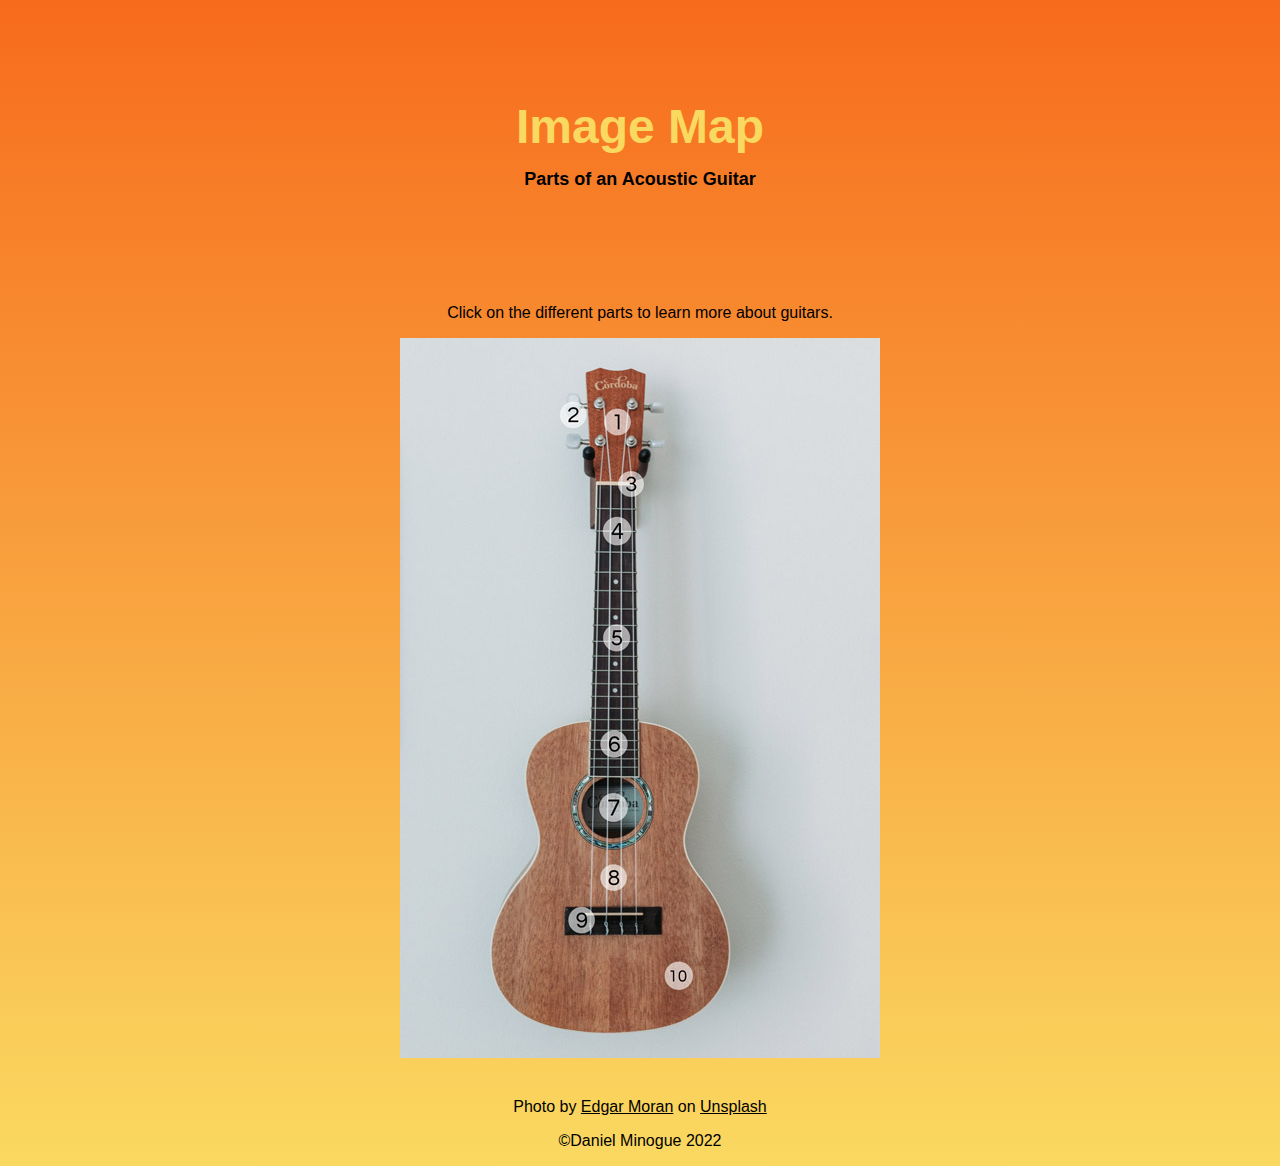
<file: index.html>
<!DOCTYPE html>
<html lang="en">
<head>
    <meta charset="UTF-8">
    <meta http-equiv="X-UA-Compatible" content="IE=edge">
    <meta name="viewport" content="width=device-width, initial-scale=1.0">
    <title>Image Map</title>
    <link rel="stylesheet" href="./style.css">
</head>
<body>
    <header>
        <h1>Image Map</h1>
        <h2>Parts of an Acoustic Guitar</h2>
    </header>
    <main>
        <p class="instructions">Click on the different parts to learn more about guitars.</p>
        <div class="image">
            <img src="./assets/guitar-labels.jpg" alt="An acoustic guitar." usemap="#workmap">
            <map name="workmap">
                <area shape="rectangle" coords="189,35,232,137" alt="headstock" href="./parts/headstock.html" touchstart="touchMap(0)">
                <area shape="circle" coords="173,67, 15" alt="tuning key" href="./parts/tuning-key.html" touchstart="touchMap(1)">
                <area shape="circle" coords="254,68, 15" alt="tuning key" href="./parts/tuning-key.html" touchstart="touchMap(2)">
                <area shape="circle" coords="175,101, 15" alt="tuning key" href="./parts/tuning-key.html" touchstart="touchMap(3)">
                <area shape="circle" coords="255,106, 15" alt="tuning key" href="./parts/tuning-key.html" touchstart="touchMap(4)">
                <area shape="rectangle" coords="193, 139, 235, 153" alt="nut" href="./parts/nut.html" touchstart="touchMap(5)">
                <area shape="rectangle" coords="200,158,236,233" alt="neck" href="./parts/neck.html" touchstart="touchMap(6)">
                <area shape="rectangle" coords="209,238,225,367" alt="position markers" href="./parts/position-markers.html" touchstart="touchMap(7)">
                <area shape="rectangle" coords="193,368,236,436" alt="fret-board" href="./parts/fretboard.html" touchstart="touchMap(8)">
                <area shape="circle" coords="209,469, 45" alt="sound hole" href="./parts/sound-hole.html" touchstart="touchMap(9)">
                <area shape="rectangle" coords="190,524,237,557" alt="strings" href="./parts/strings.html" touchstart="touchMap(10)">
                <area shape="rectangle" coords="167,568,255,599" alt="bridge" href="./parts/bridge.html" touchstart="touchMap(11)">
                <area shape="rectangle" coords="137,405,176,562" alt="body" href="./parts/body.html" touchstart="touchMap(12)">
                <area shape="rectangle" coords="291,391,248,561" alt="body" href="./parts/body.html" touchstart="touchMap(13)">
                <area shape="rectangle" coords="90,604,302,675" alt="body" href="./parts/body.html" touchstart="touchMap(14)">
              </map>
        </div>
    </main>
    <footer>
        <p>Photo by <a href="https://unsplash.com/@ymoran?utm_source=unsplash&utm_medium=referral&utm_content=creditCopyText">Edgar Moran</a> on <a href="https://unsplash.com/s/photos/guitar?utm_source=unsplash&utm_medium=referral&utm_content=creditCopyText">Unsplash</a>
        </p>
        <p>&#169;Daniel Minogue 2022</p>
    </footer>
    <script type="text/javascript">
        let area = document.getElementsByTagName('area')
       function touchMap(item) {
          window.location(area[item].href)
       }
    </script>
</body>
</html>
</file>
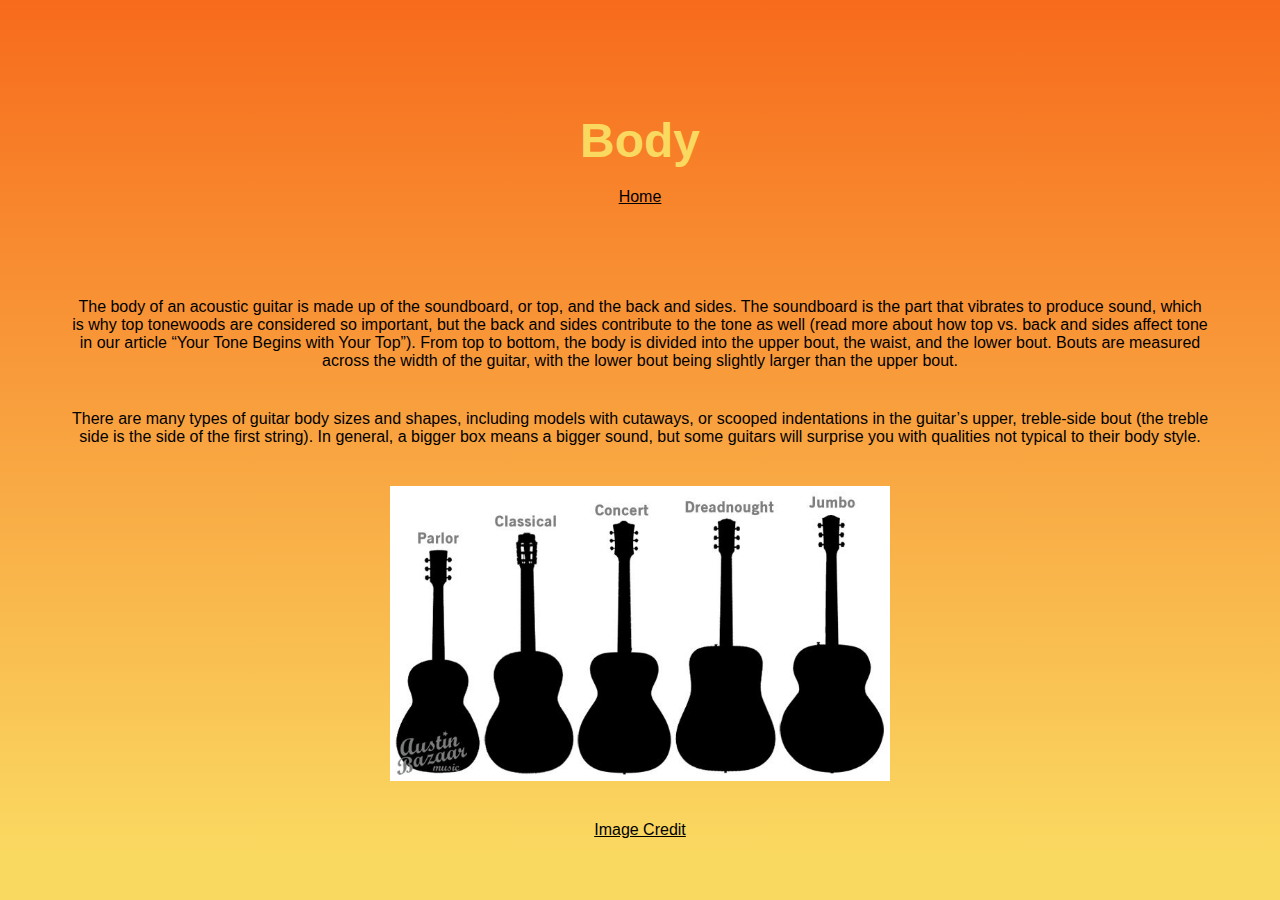
<file: parts/body.html>
<!DOCTYPE html>
<html lang="en">
<head>
    <meta charset="UTF-8">
    <meta http-equiv="X-UA-Compatible" content="IE=edge">
    <meta name="viewport" content="width=device-width, initial-scale=1.0">
    <title>Body</title>
    <link rel="stylesheet" href="../style.css">
</head>
<body>
    <header>
        <h1>Body</h1>
        <a class="home" href="/index.html">Home</a>
    </header>
    <main>
        <p class="description">The body of an acoustic guitar is made up of the soundboard, or top, and the back and sides. The soundboard is the part that vibrates to produce sound, which is why top tonewoods are considered so important, but the back and sides contribute to the tone as well (read more about how top vs. back and sides affect tone in our article “Your Tone Begins with Your Top”). From top to bottom, the body is divided into the upper bout, the waist, and the lower bout. Bouts are measured across the width of the guitar, with the lower bout being slightly larger than the upper bout.</p>
        <p class="description">
            There are many types of guitar body sizes and shapes, including models with cutaways, or scooped indentations in the guitar’s upper, treble-side bout (the treble side is the side of the first string). In general, a bigger box means a bigger sound, but some guitars will surprise you with qualities not typical to their body style. 
        </p>
        <div class="part_img">
            <img src="/assets/body.jpg" alt="Body of a guitar">
        </body>
        </div>
    </main>
    <footer>
        <a href="https://www.austinbazaar.com/blog/acoustic-guitar-buying-guide/">
            <p>Image Credit</p>
        </a>
    </footer>
</html>
</file>
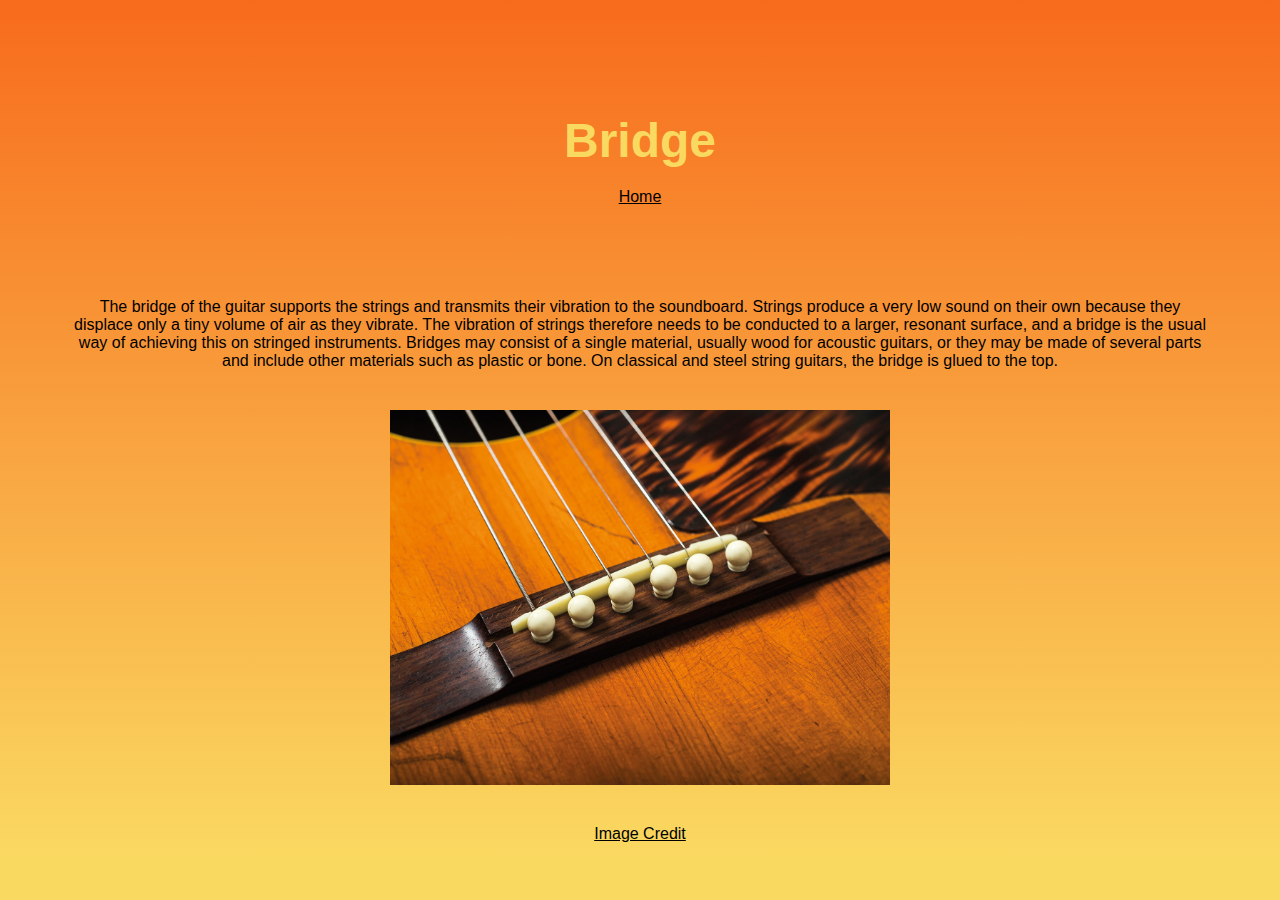
<file: parts/bridge.html>
<!DOCTYPE html>
<html lang="en">
<head>
    <meta charset="UTF-8">
    <meta http-equiv="X-UA-Compatible" content="IE=edge">
    <meta name="viewport" content="width=device-width, initial-scale=1.0">
    <title>Bridge</title>
    <link rel="stylesheet" href="../style.css">
</head>
<body>
    <header>
        <h1>Bridge</h1>
        <a class="home" href="/index.html">Home</a>
    </header>
    <main>
        <p class="description">The bridge of the guitar supports the strings and transmits their vibration to the soundboard. Strings produce a very low sound on their own because they displace only a tiny volume of air as they vibrate. The vibration of strings therefore needs to be conducted to a larger, resonant surface, and a bridge is the usual way of achieving this on stringed instruments. Bridges may consist of a single material, usually wood for acoustic guitars, or they may be made of several parts and include other materials such as plastic or bone. On classical and steel string guitars, the bridge is glued to the top.</p>
        <div class="part_img">
            <img src="/assets/bridge.jpg" alt="Bridge of a guitar">
        </body>
        </div>
    </main>
    <footer>
        <a href="https://guitar.com/guides/diy-workshop/acoustic-guitar-maintenance-tips/">
            <p>Image Credit</p>
        </a>
    </footer>
</html>
</file>
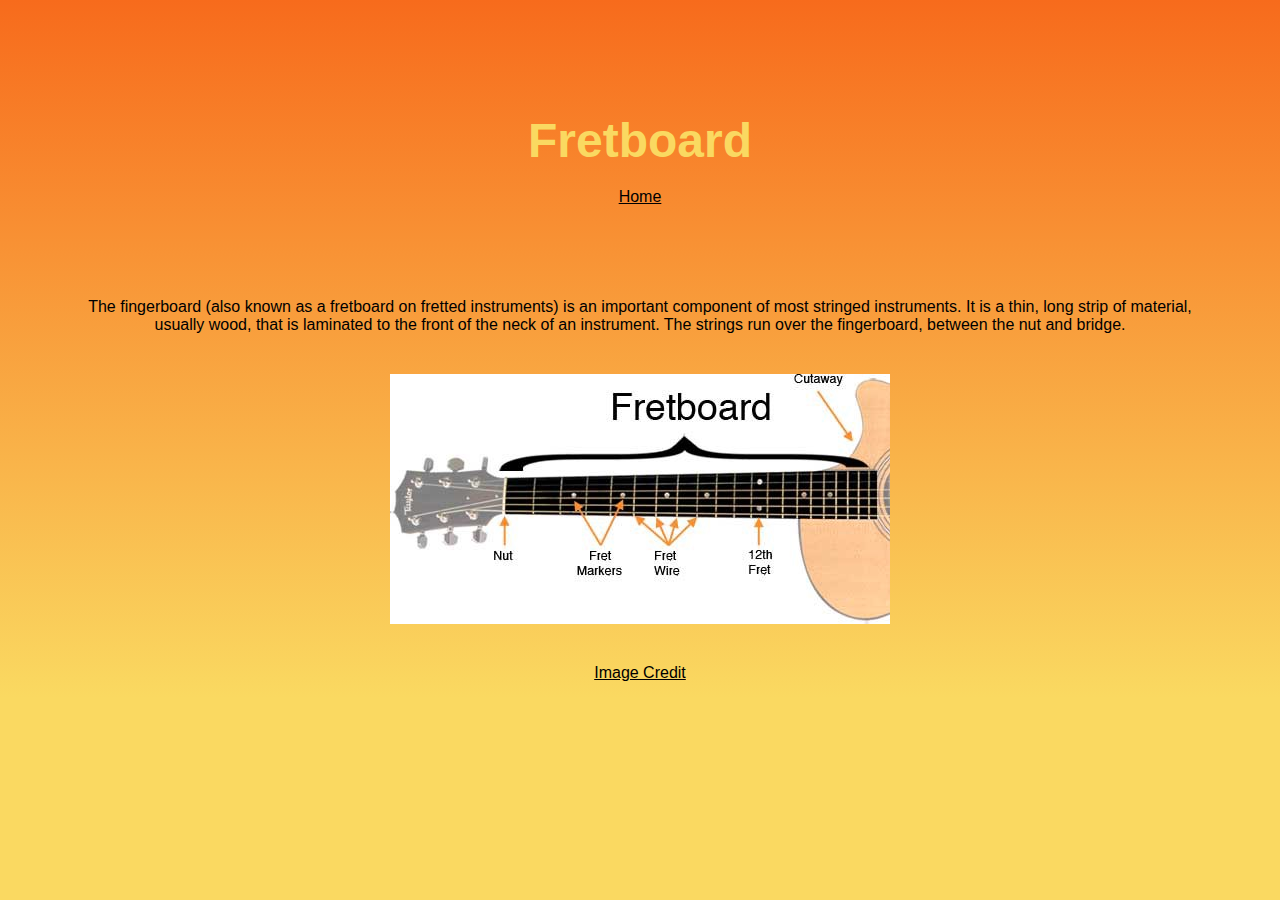
<file: parts/fretboard.html>
<!DOCTYPE html>
<html lang="en">
<head>
    <meta charset="UTF-8">
    <meta http-equiv="X-UA-Compatible" content="IE=edge">
    <meta name="viewport" content="width=device-width, initial-scale=1.0">
    <title>Fretboard</title>
    <link rel="stylesheet" href="../style.css">
</head>
<body>
    <header>
        <h1>Fretboard</h1>
        <a class="home" href="/index.html">Home</a>
    </header>
    <main>
        <p class="description">The fingerboard (also known as a fretboard on fretted instruments) is an important component of most stringed instruments. It is a thin, long strip of material, usually wood, that is laminated to the front of the neck of an instrument. The strings run over the fingerboard, between the nut and bridge.</p>
        <div class="part_img">
            <img src="/assets/fretboard.jpeg" alt="Fretboard of a guitar">
        </body>
        </div>
    </main>
    <footer>
        <a href="https://medium.com/@AndrewHorunWrestling/about-the-acoustic-guitar-fretboard-3d569c68723c">
            <p>Image Credit</p>
        </a>
    </footer>
</html>
</file>
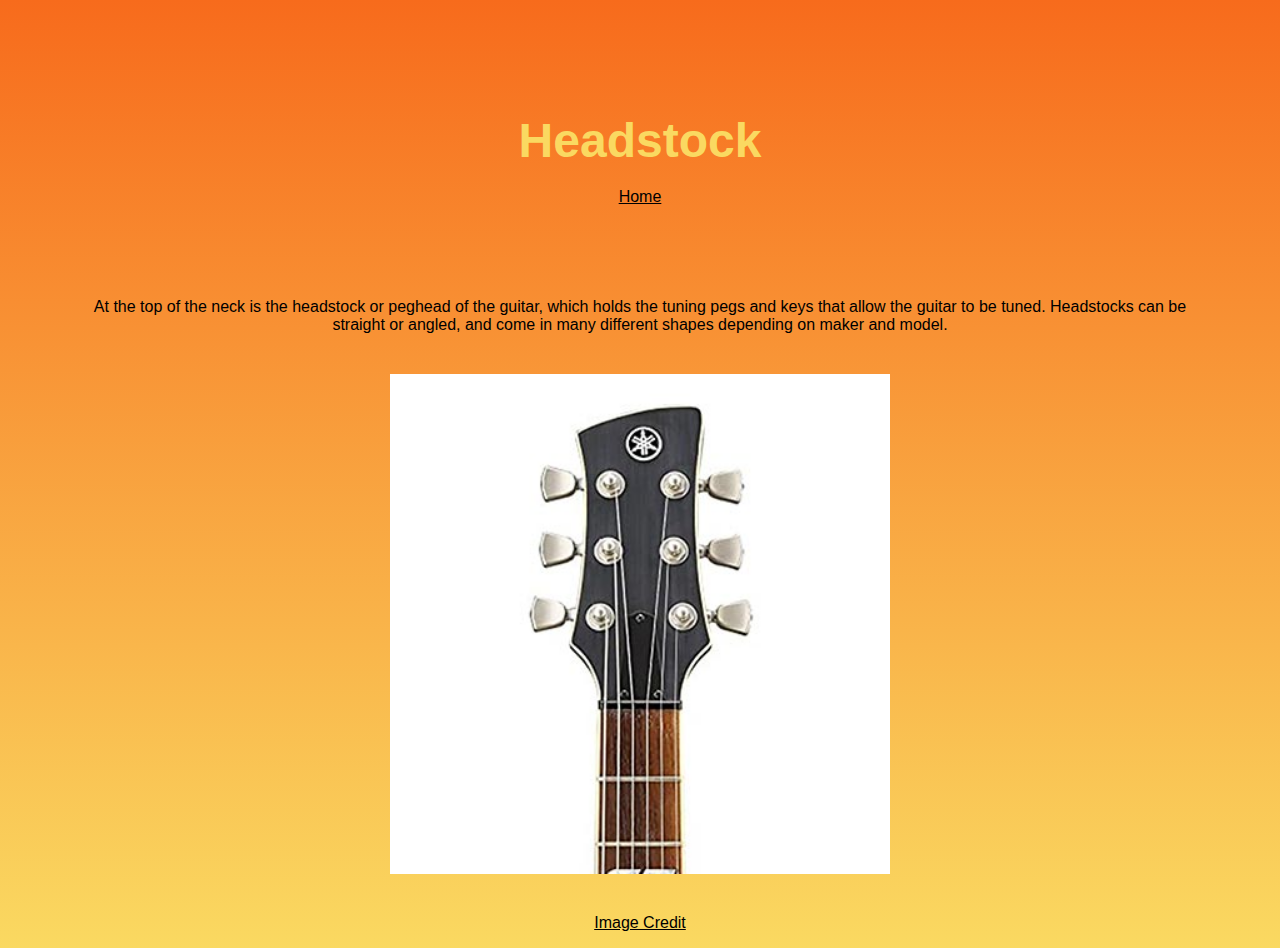
<file: parts/headstock.html>
<!DOCTYPE html>
<html lang="en">
<head>
    <meta charset="UTF-8">
    <meta http-equiv="X-UA-Compatible" content="IE=edge">
    <meta name="viewport" content="width=device-width, initial-scale=1.0">
    <title>Headstock</title>
    <link rel="stylesheet" href="../style.css">
</head>
<body>
    <header>
        <h1>Headstock</h1>
        <a class="home" href="/index.html">Home</a>
    </header>
    <main>
        <p class="description">At the top of the neck is the headstock or peghead of the guitar, which holds the tuning pegs and keys that allow the guitar to be tuned. Headstocks can be straight or angled, and come in many different shapes depending on maker and model.</p>
        <div class="part_img">
            <img src="/assets/headstock.jpg" alt="Headstock of a guitar">
        </body>
        </div>
    </main>
    <footer>
        <a href="https://www.guitarlobby.com/guitar-headstock-shapes/">
            <p>Image Credit</p>
        </a>
    </footer>
</html>
</file>
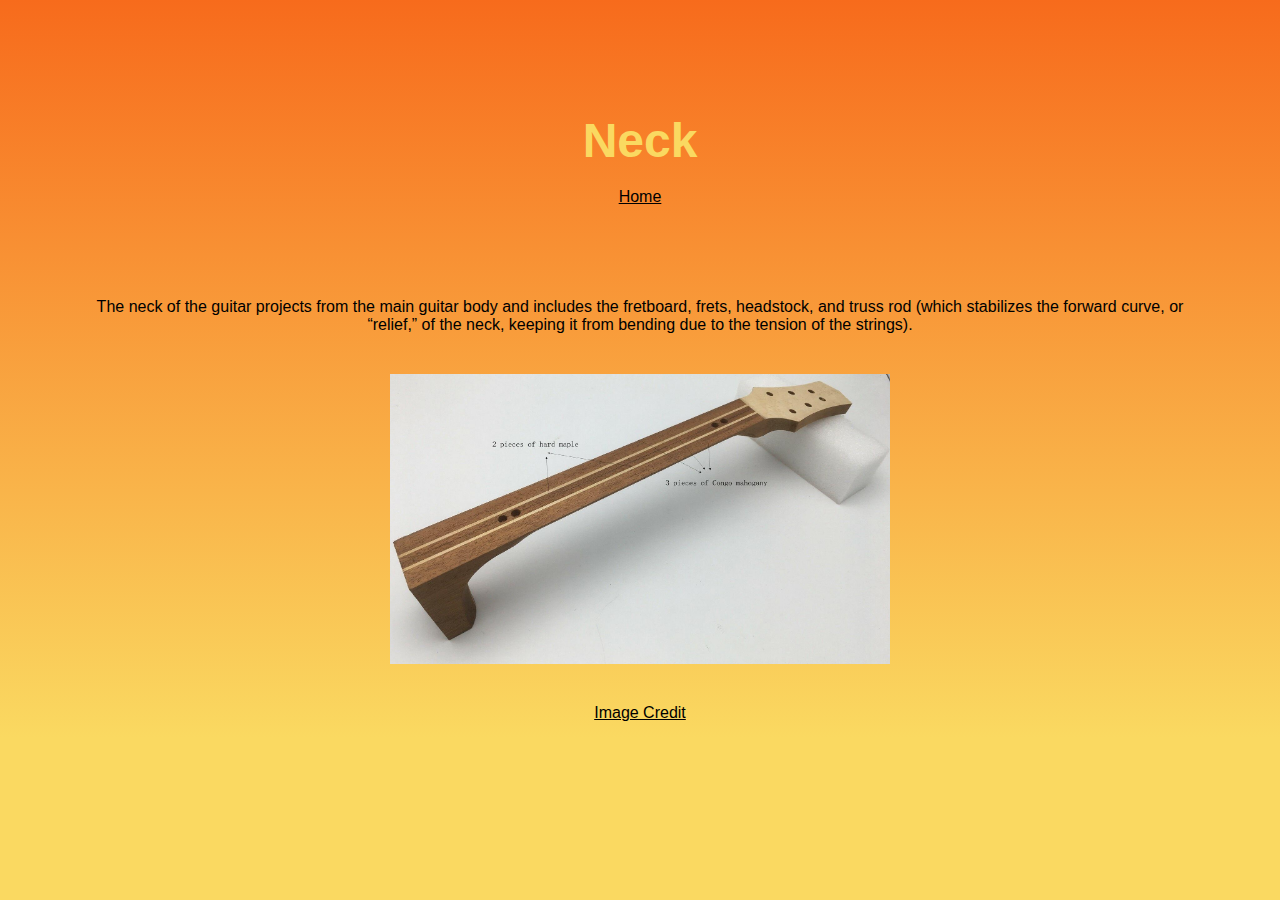
<file: parts/neck.html>
<!DOCTYPE html>
<html lang="en">
<head>
    <meta charset="UTF-8">
    <meta http-equiv="X-UA-Compatible" content="IE=edge">
    <meta name="viewport" content="width=device-width, initial-scale=1.0">
    <title>Neck</title>
    <link rel="stylesheet" href="../style.css">
</head>
<body>
    <header>
        <h1>Neck</h1>
        <a class="home" href="/index.html">Home</a>
    </header>
    <main>
        <p class="description">The neck of the guitar projects from the main guitar body and includes the fretboard, frets, headstock, and truss rod (which stabilizes the forward curve, or “relief,” of the neck, keeping it from bending due to the tension of the strings).</p>
        <div class="part_img">
            <img src="/assets/neck.jpg" alt="Neck of a guitar">
        </body>
        </div>
    </main>
    <footer>
        <a href="https://www.dhgate.com/product/acoustic-guitar-unfinished-neck-5-pieces/464633983.html">
            <p>Image Credit</p>
        </a>
    </footer>
</html>
</file>
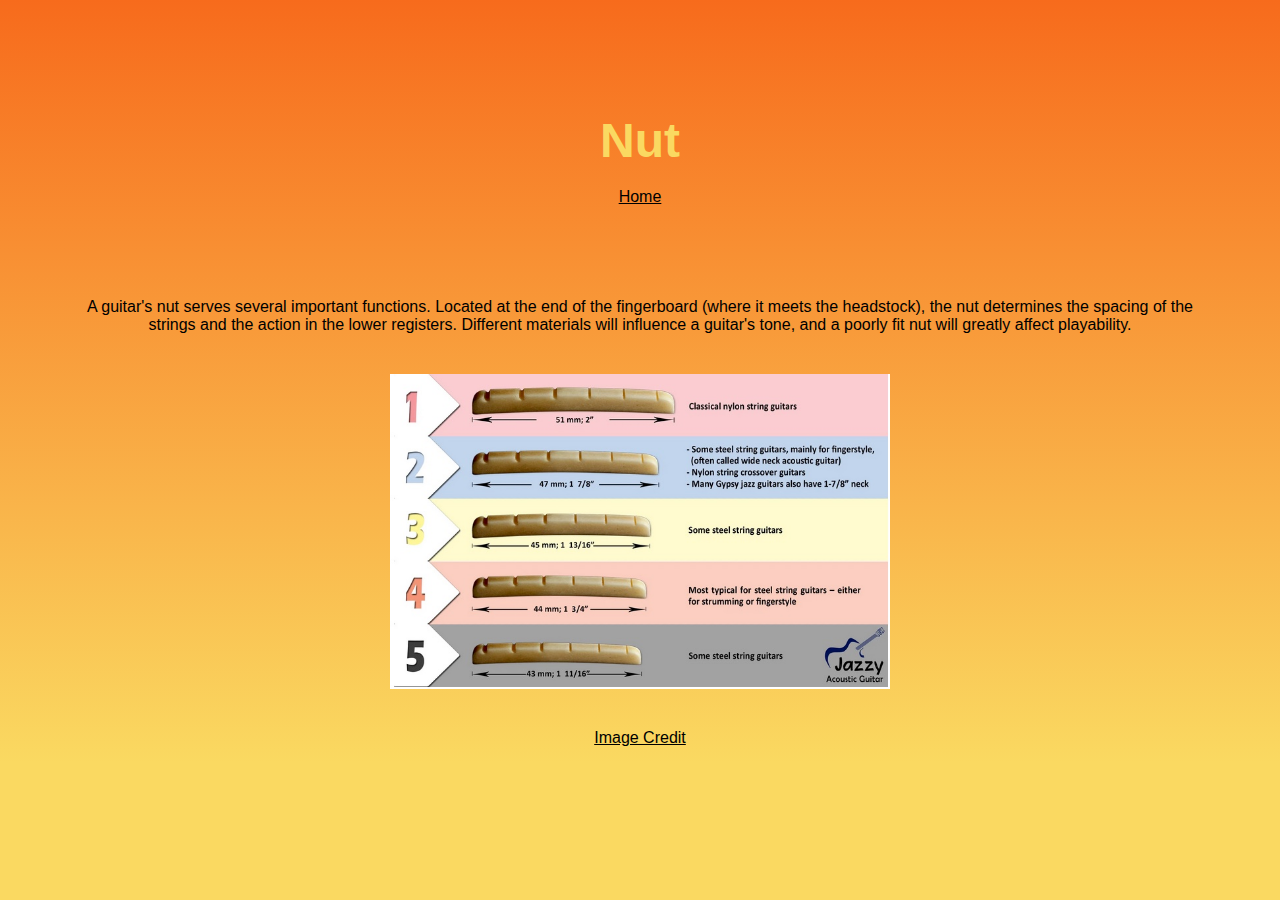
<file: parts/nut.html>
<!DOCTYPE html>
<html lang="en">
<head>
    <meta charset="UTF-8">
    <meta http-equiv="X-UA-Compatible" content="IE=edge">
    <meta name="viewport" content="width=device-width, initial-scale=1.0">
    <title>Nut</title>
    <link rel="stylesheet" href="../style.css">
</head>
<body>
    <header>
        <h1>Nut</h1>
        <a class="home" href="/index.html">Home</a>
    </header>
    <main>
        <p class="description">A guitar's nut serves several important functions. Located at the end of the fingerboard (where it meets the headstock), the nut determines the spacing of the strings and the action in the lower registers. Different materials will influence a guitar's tone, and a poorly fit nut will greatly affect playability.</p>
        <div class="part_img">
            <img src="/assets/nut.jpg" alt="Guitar nut">
        </body>
        </div>
    </main>
    <footer>
        <a href="https://acousticguitar.com/how-to-adjust-the-nut-on-an-acoustic-guitar/">
            <p>Image Credit</p>
        </a>
    </footer>
</html>
</file>
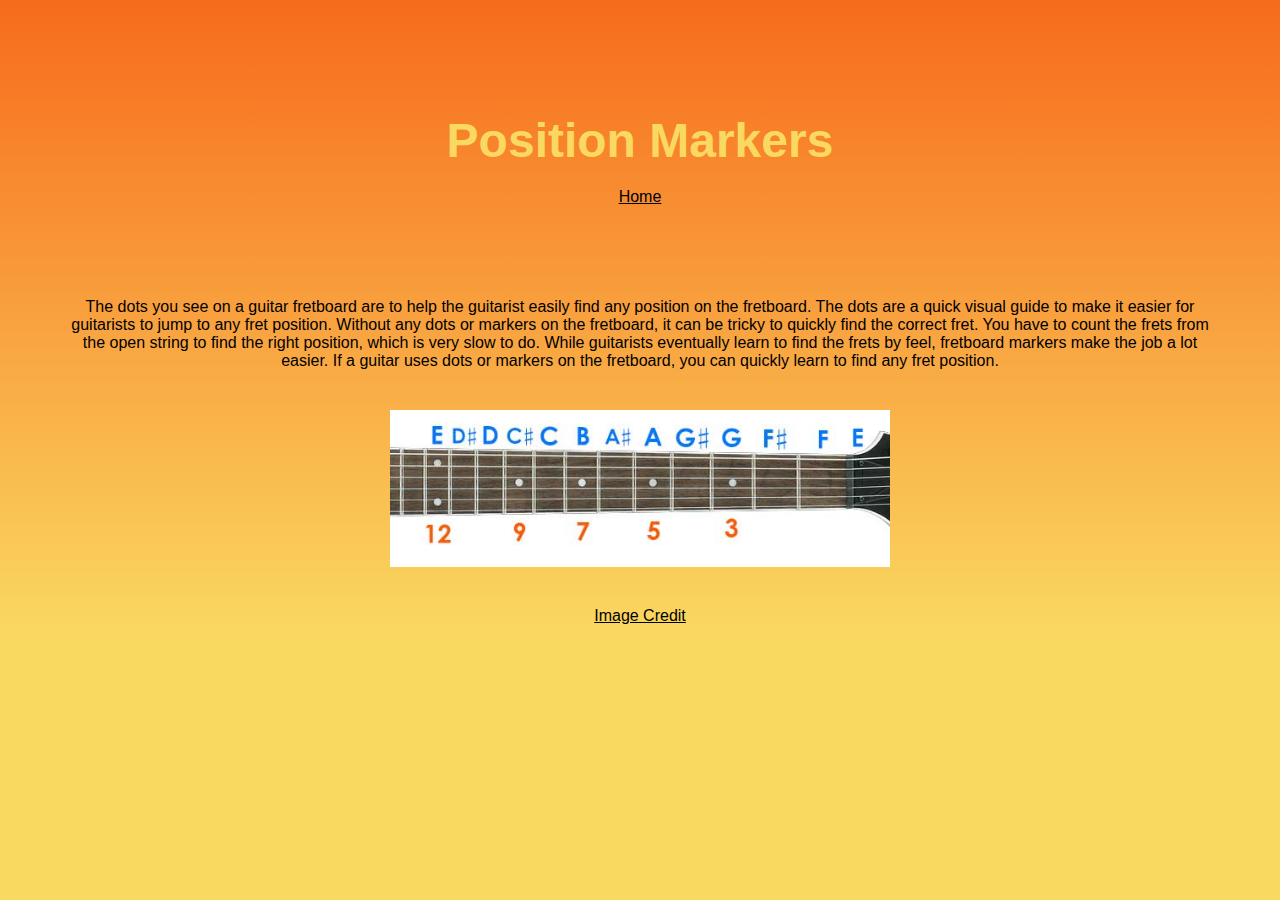
<file: parts/position-markers.html>
<!DOCTYPE html>
<html lang="en">
<head>
    <meta charset="UTF-8">
    <meta http-equiv="X-UA-Compatible" content="IE=edge">
    <meta name="viewport" content="width=device-width, initial-scale=1.0">
    <title>Position Markers</title>
    <link rel="stylesheet" href="../style.css">
</head>
<body>
    <header>
        <h1>Position Markers</h1>
        <a class="home" href="/index.html">Home</a>
    </header>
    <main>
        <p class="description">The dots you see on a guitar fretboard are to help the guitarist easily find any position on the fretboard. The dots are a quick visual guide to make it easier for guitarists to jump to any fret position. Without any dots or markers on the fretboard, it can be tricky to quickly find the correct fret. You have to count the frets from the open string to find the right position, which is very slow to do. While guitarists eventually learn to find the frets by feel, fretboard markers make the job a lot easier. If a guitar uses dots or markers on the fretboard, you can quickly learn to find any fret position.</p>
        <div class="part_img">
            <img src="/assets/position-markers.jpg" alt="Position markers on a guitar">
        </body>
        </div>
    </main>
    <footer>
        <a href="https://guitargearfinder.com/faq/fretboard-dots-inlays/">
            <p>Image Credit</p>
        </a>
    </footer>
</html>
</file>
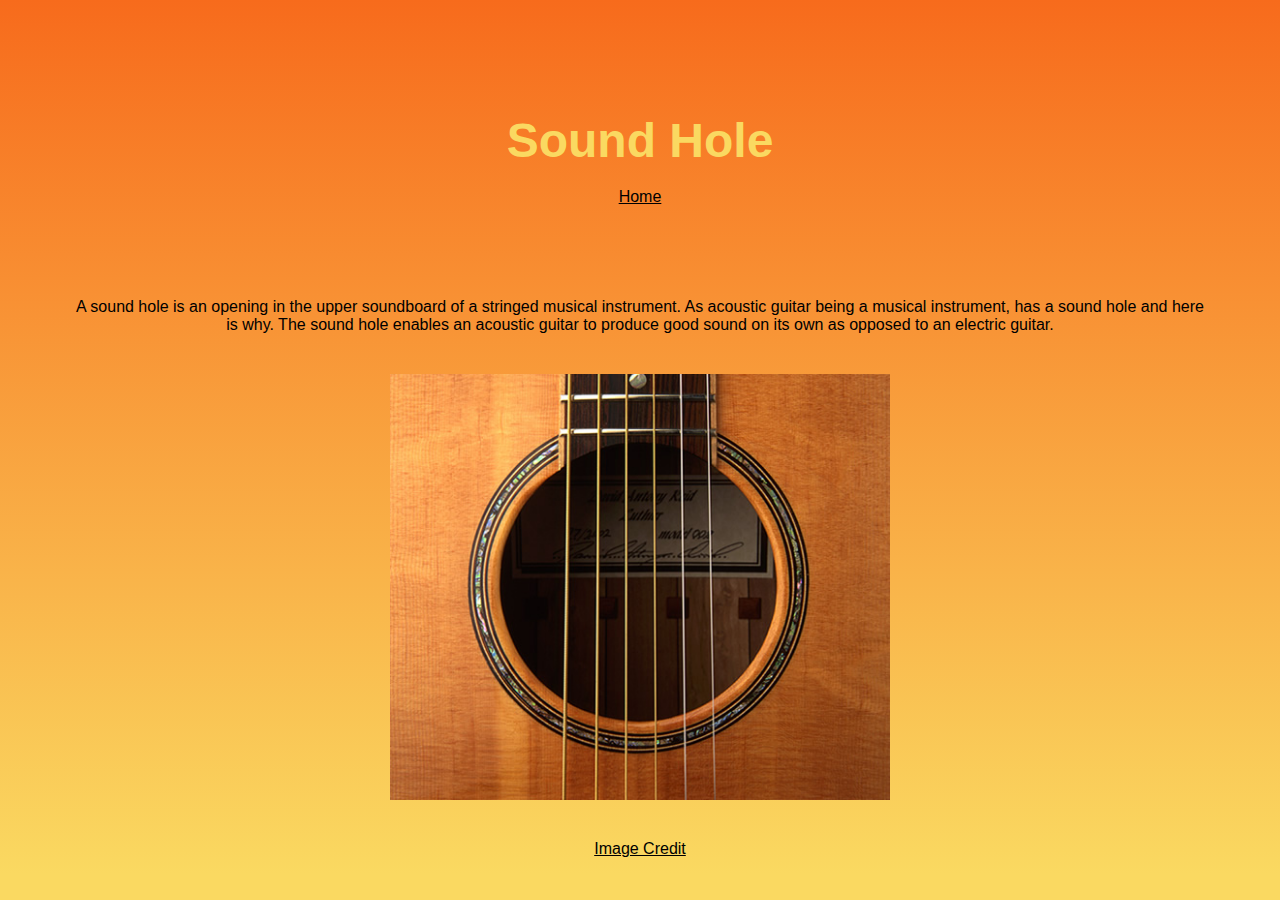
<file: parts/sound-hole.html>
<!DOCTYPE html>
<html lang="en">
<head>
    <meta charset="UTF-8">
    <meta http-equiv="X-UA-Compatible" content="IE=edge">
    <meta name="viewport" content="width=device-width, initial-scale=1.0">
    <title>Sound Hole</title>
    <link rel="stylesheet" href="../style.css">
</head>
<body>
    <header>
        <h1>Sound Hole</h1>
        <a class="home" href="/index.html">Home</a>
    </header>
    <main>
        <p class="description">A sound hole is an opening in the upper soundboard of a stringed musical instrument. As acoustic guitar being a musical instrument, has a sound hole and here is why. The sound hole enables an acoustic guitar to produce good sound on its own as opposed to an electric guitar.</p>
        <div class="part_img">
            <img src="/assets/sound-hole.jpg" alt="Sound hole of a guitar">
        </body>
        </div>
    </main>
    <footer>
        <a href="https://www.darluthier.com/photos-of-Guitar-Sound-Hole-Details_7">
            <p>Image Credit</p>
        </a>
    </footer>
</html>
</file>
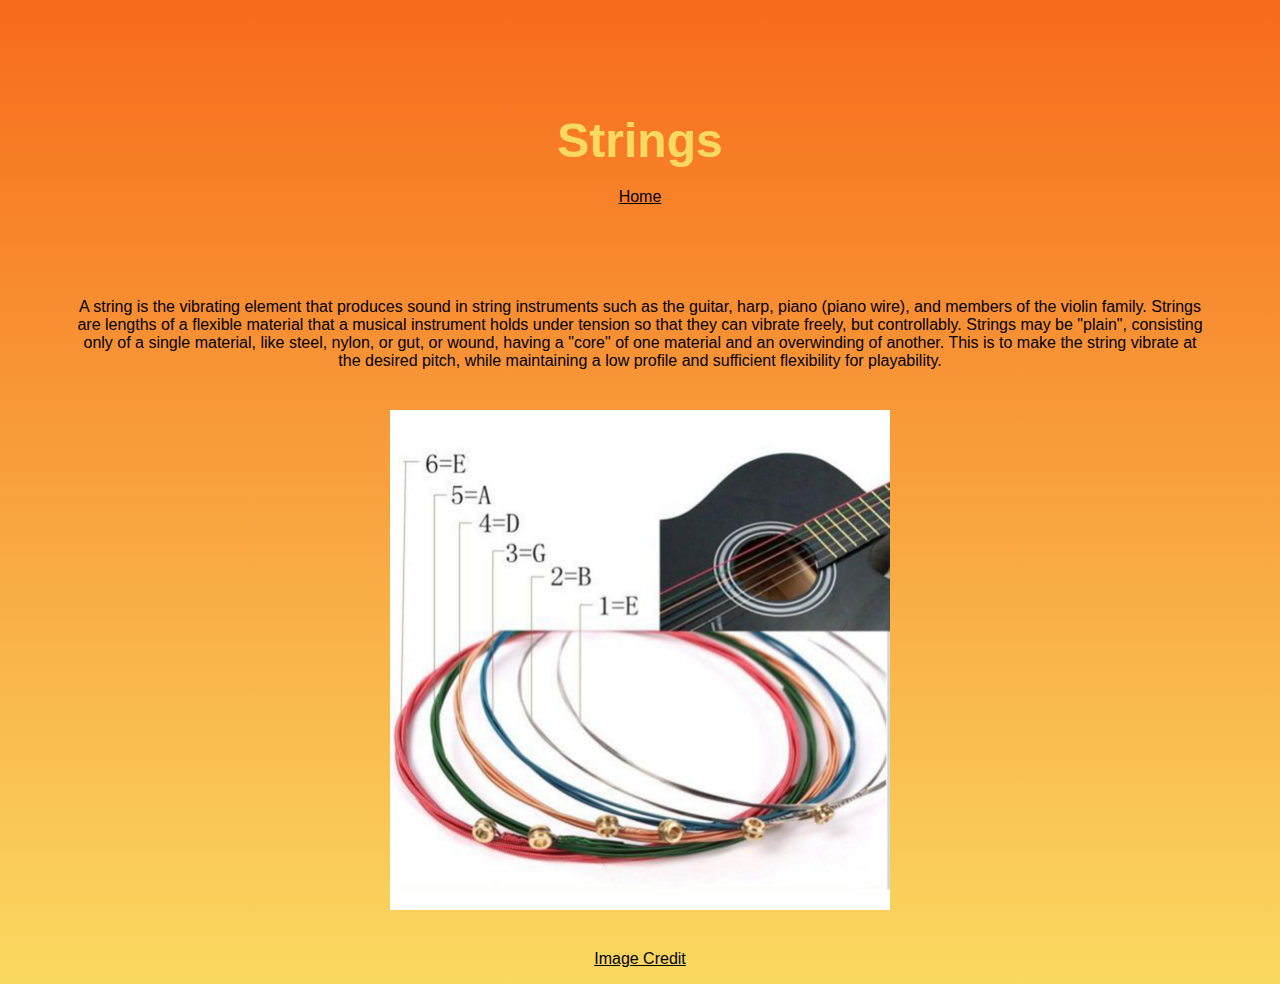
<file: parts/strings.html>
<!DOCTYPE html>
<html lang="en">
<head>
    <meta charset="UTF-8">
    <meta http-equiv="X-UA-Compatible" content="IE=edge">
    <meta name="viewport" content="width=device-width, initial-scale=1.0">
    <title>Strings</title>
    <link rel="stylesheet" href="../style.css">
</head>
<body>
    <header>
        <h1>Strings</h1>
        <a class="home" href="/index.html">Home</a>
    </header>
    <main>
        <p class="description">A string is the vibrating element that produces sound in string instruments such as the guitar, harp, piano (piano wire), and members of the violin family. Strings are lengths of a flexible material that a musical instrument holds under tension so that they can vibrate freely, but controllably. Strings may be "plain", consisting only of a single material, like steel, nylon, or gut, or wound, having a "core" of one material and an overwinding of another. This is to make the string vibrate at the desired pitch, while maintaining a low profile and sufficient flexibility for playability. </p>
        <div class="part_img">
            <img src="/assets/strings.jpeg" alt="Guitar strings">
        </body>
        </div>
    </main>
    <footer>
        <a href="https://www.joom.com/en/products/1508378514087119999-248-1-26193-3346783453">
            <p>Image Credit</p>
        </a>
    </footer>
</html>
</file>
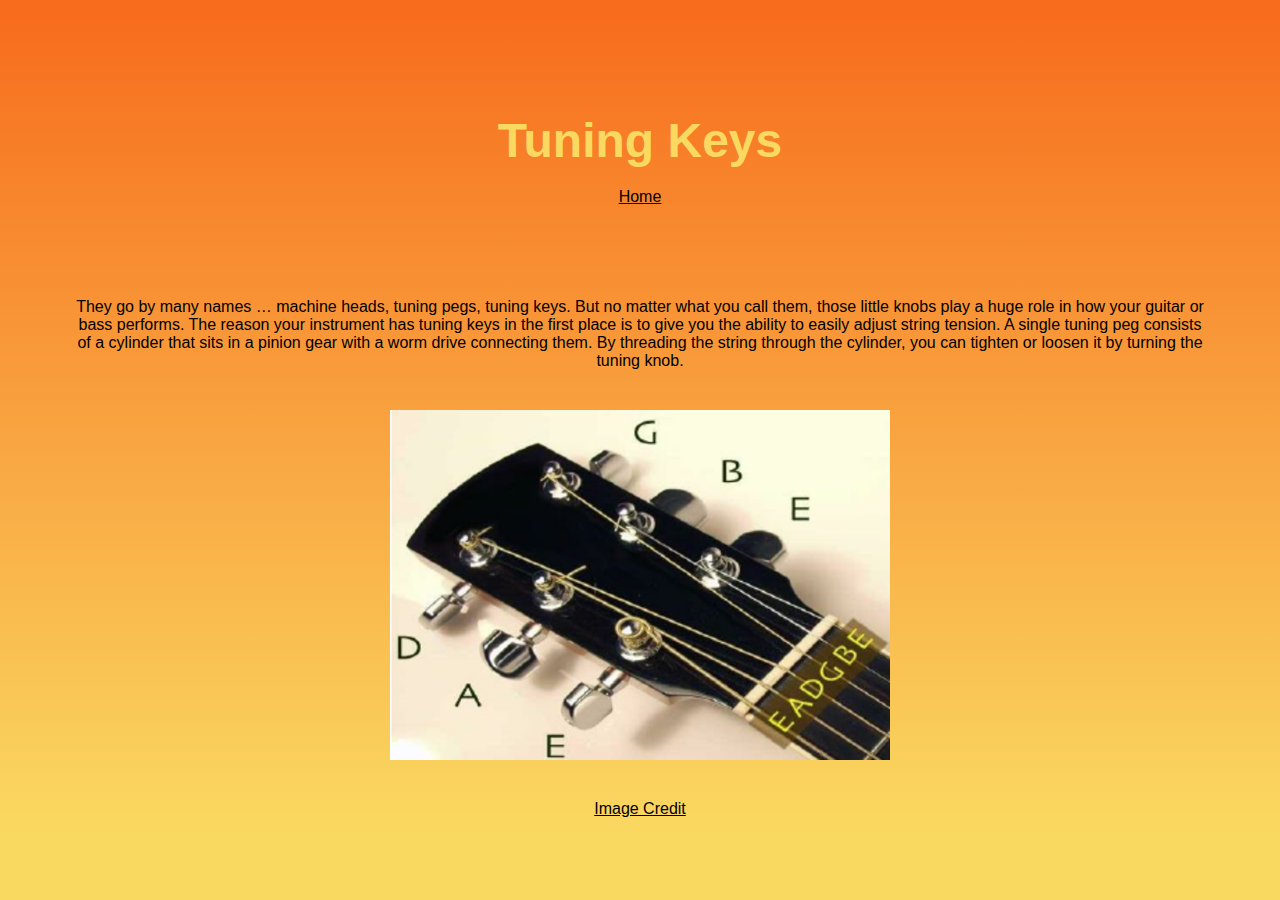
<file: parts/tuning-key.html>
<!DOCTYPE html>
<html lang="en">
<head>
    <meta charset="UTF-8">
    <meta http-equiv="X-UA-Compatible" content="IE=edge">
    <meta name="viewport" content="width=device-width, initial-scale=1.0">
    <title>Tuning Keys</title>
    <link rel="stylesheet" href="../style.css">
</head>
<body>
    <header>
        <h1>Tuning Keys</h1>
        <a class="home" href="/index.html">Home</a>
    </header>
    <main>
        <p class="description">They go by many names … machine heads, tuning pegs, tuning keys. But no matter what you call them, those little knobs play a huge role in how your guitar or bass performs. The reason your instrument has tuning keys in the first place is to give you the ability to easily adjust string tension. A single tuning peg consists of a cylinder that sits in a pinion gear with a worm drive connecting them. By threading the string through the cylinder, you can tighten or loosen it by turning the tuning knob. </p>
        <div class="part_img">
            <img src="/assets/tuning-keys.png" alt="Tuning keys on a guitar">
        </body>
        </div>
    </main>
    <footer>
        <a href="https://www.researchgate.net/figure/Tuning-Pegs-of-an-Acoustic-Guitar_fig5_45888076">
            <p>Image Credit</p>
        </a>
    </footer>
</html>
</file>
<file: style.css>
body {
    background-color: #FAD961;
    background-image: linear-gradient(0deg, #FAD961 0%, #F76B1C 100%);
    

background-repeat: no-repeat;
}

a {
    color: black;
}

a:visited {
    color: black;
}

header {
    margin-bottom: 10px;
    padding-bottom: 10px;
    text-align: center;
    height: 30vh;
    display: flex;
    align-items: center;
    justify-content: center;
    display: flex;
    flex-direction: column;
}

h1 {
    font-family: Verdana, Geneva, Tahoma, sans-serif;
    color: #FAD961;
    font-size: 48px;
    margin-bottom: 0;
}

h2 {
    font-family: Verdana, Geneva, Tahoma, sans-serif;
    margin-bottom: 30px;
    font-size: 18px;
}

.home {
    font-family: Verdana, Geneva, Tahoma, sans-serif;
    columns: #000;
    margin-top: 20px;
}

.instructions {
    text-align: center;
    font-family: Verdana, Geneva, Tahoma, sans-serif;
    font-size: 16px;
}


.image {
    display: flex;
    justify-content: center;
    margin: 0 auto;
}

.image img {
    width: 480px;
    height: 720px;
}

.part_img {
    max-width: 500px;
    width: 90%;
    display: flex;
    align-items: center;
    justify-content: center;
    margin: 0 auto;
}

.part_img img {
    width: 100%;
    align-items: center;
    object-fit: cover;
}

.description {
    font-family: Verdana, Geneva, Tahoma, sans-serif;
    text-align: center;
    width: 90%;
    margin: 0px auto 40px;
}


footer {
    margin-top: 40px;
    text-align: center;
}

footer p {
    font-family: Verdana, Geneva, Tahoma, sans-serif;
    
}
</file>
